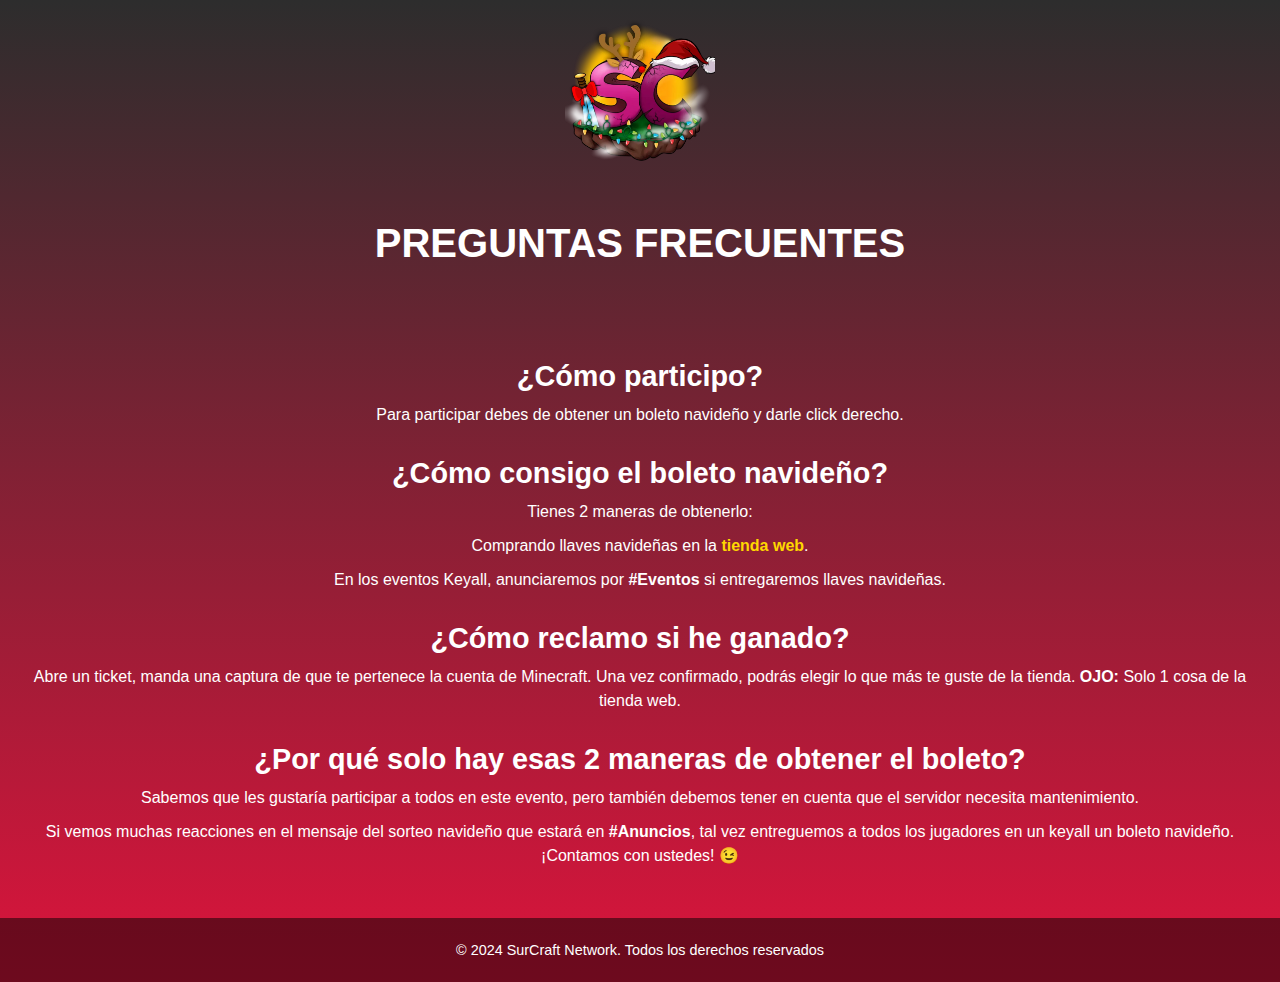
<file: participation.html>
<!DOCTYPE html>
<html lang="es">
<head>
    <meta charset="UTF-8">
    <meta name="viewport" content="width=device-width, initial-scale=1.0">
    <title>Preguntas Frecuentes</title>
    <link rel="stylesheet" href="styles.css">
    <link rel="stylesheet" href="faq.css">    
</head>
<body>
    <header>
        <img src="./images/logo.webp" alt="Logo del Servidor" style="max-width: 150px;">
        <h1>PREGUNTAS FRECUENTES</h1>
    </header>
    <main>
        <section>
            <h2>¿Cómo participo?</h2>
            <p>Para participar debes de obtener un boleto navideño y darle click derecho.</p>
        </section>
        <section>
            <h2>¿Cómo consigo el boleto navideño?</h2>
            <p>Tienes 2 maneras de obtenerlo:</p>
            <ul>
                <li>
                    Comprando llaves navideñas en la 
                    <a href="https://tienda.surcraft.xyz" style="color: #FFD700;">tienda web</a>.
                </li>
                <li>
                    En los eventos Keyall, anunciaremos por <strong>#Eventos</strong> si entregaremos llaves navideñas.
                </li>
            </ul>
        </section>
        <section>
            <h2>¿Cómo reclamo si he ganado?</h2>
            <p>
                Abre un ticket, manda una captura de que te pertenece la cuenta de Minecraft. 
                Una vez confirmado, podrás elegir lo que más te guste de la tienda. <strong>OJO:</strong> Solo 1 cosa de la tienda web.
            </p>
        </section>
        <section>
            <h2>¿Por qué solo hay esas 2 maneras de obtener el boleto?</h2>
            <p>
                Sabemos que les gustaría participar a todos en este evento, pero también debemos tener en cuenta 
                que el servidor necesita mantenimiento.
            </p>
            <p>
                Si vemos muchas reacciones en el mensaje del sorteo navideño que estará en <strong>#Anuncios</strong>, 
                tal vez entreguemos a todos los jugadores en un keyall un boleto navideño. ¡Contamos con ustedes! 😉
            </p>
        </section>
    </main>
    <footer>
        <p>© 2024 SurCraft Network. Todos los derechos reservados</p>
    </footer>
</body>
</html>
</file>
<file: styles.css>
/* Configuración básica */
body {
    background: linear-gradient(to bottom, #2d2d2d, #dc143c);
    color: white;
    font-family: 'Lato', sans-serif;
    margin: 0;
    padding: 0;
    min-height: 100vh;
    overflow-x: hidden;
}

header, footer, main {
    width: 100%;
    text-align: center;
    padding: 20px;
    box-sizing: border-box;
}

header img {
    max-width: 150px;
    margin: 0 auto 20px;
}

footer {
    background: rgba(0, 0, 0, 0.5);
    padding: 10px 20px;
    font-size: 0.9rem;
}

/* Botones generales */
button {
    padding: 15px 30px;
    background: crimson;
    border: none;
    border-radius: 10px;
    color: white;
    font-size: 1rem;
    font-weight: bold;
    cursor: pointer;
    transition: background 0.3s;
}

button:hover {
    background: rgb(122, 3, 3);
}

/* Ajustes para centrar la ruleta */
#roulette-container {
    position: absolute;
    top: 50%;
    left: 50%;
    transform: translate(-50%, -50%);
    width: 300px;
    height: 300px;
    border-radius: 50%;
    background: white;
    display: flex;
    justify-content: center;
    align-items: center;
    overflow: hidden;
    box-shadow: 0px 4px 10px rgba(0, 0, 0, 0.5);
}

.roulette-segment {
    position: absolute;
    width: 150px;
    height: 150px;
    transform-origin: 100% 100%;
    text-align: center;
    font-size: 0.8rem;
    color: white;
    writing-mode: vertical-rl;
    text-orientation: mixed;
}

/* Ajustes responsivos globales */
@media (max-width: 768px) {
    body {
        padding: 10px;
    }

    header, footer, main {
        padding: 10px;
    }

    h1, h2 {
        font-size: 1.5rem;
    }

    p {
        font-size: 0.9rem;
    }

    button {
        font-size: 0.9rem;
        padding: 10px 20px;
    }
}
</file>
<file: faq.css>
/* Preguntas frecuentes */
header h1 {
    font-size: 2.5rem;
    font-weight: bold;
    margin-bottom: 30px;
}

section {
    margin-bottom: 30px;
}

section h2 {
    font-size: 1.8rem;
    font-weight: bold;
    margin-bottom: 10px;
}

section p, section ul {
    font-size: 1rem;
    line-height: 1.5;
    margin: 10px 0;
    text-align: center;
}

ul {
    list-style: none;
    padding: 0;
}

ul li {
    margin-bottom: 10px;
}

ul li a {
    font-weight: bold;
    text-decoration: none;
    color: #FFD700; /* Amarillo pastel */
}
</file>
